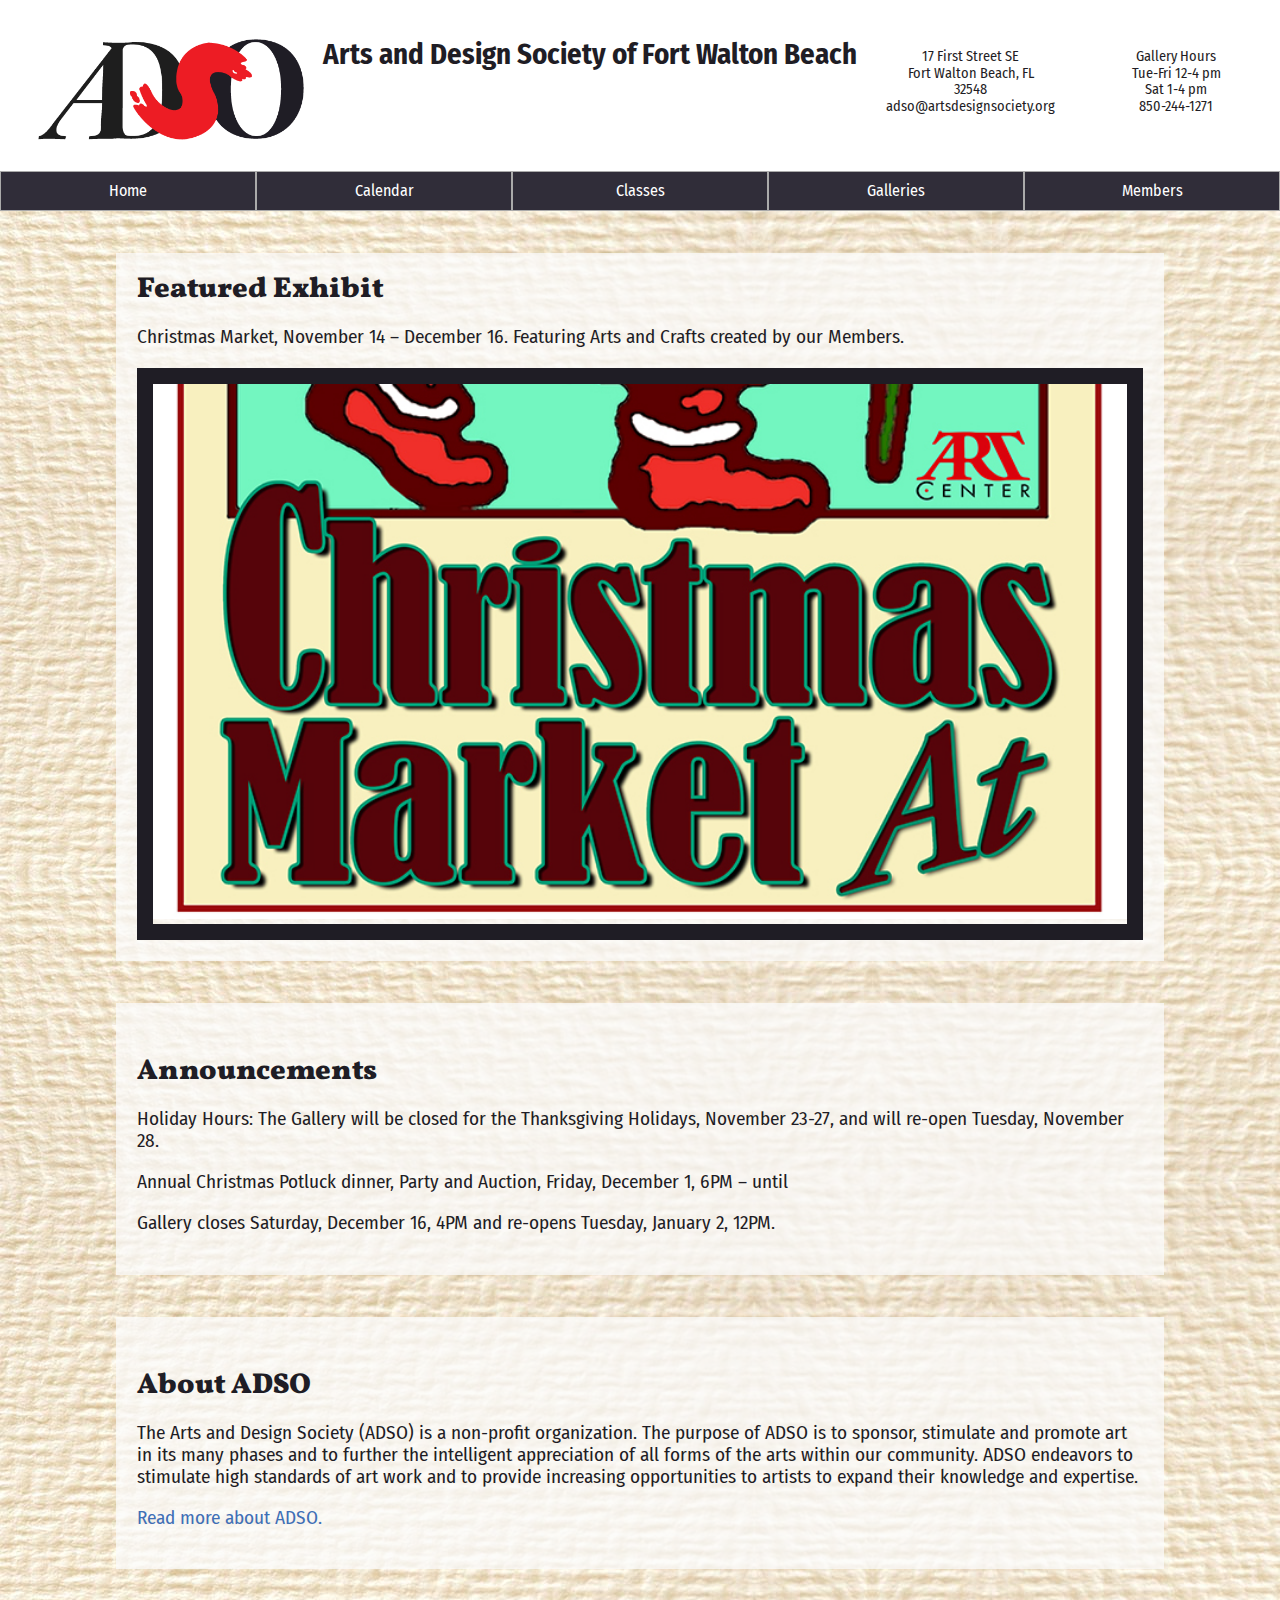
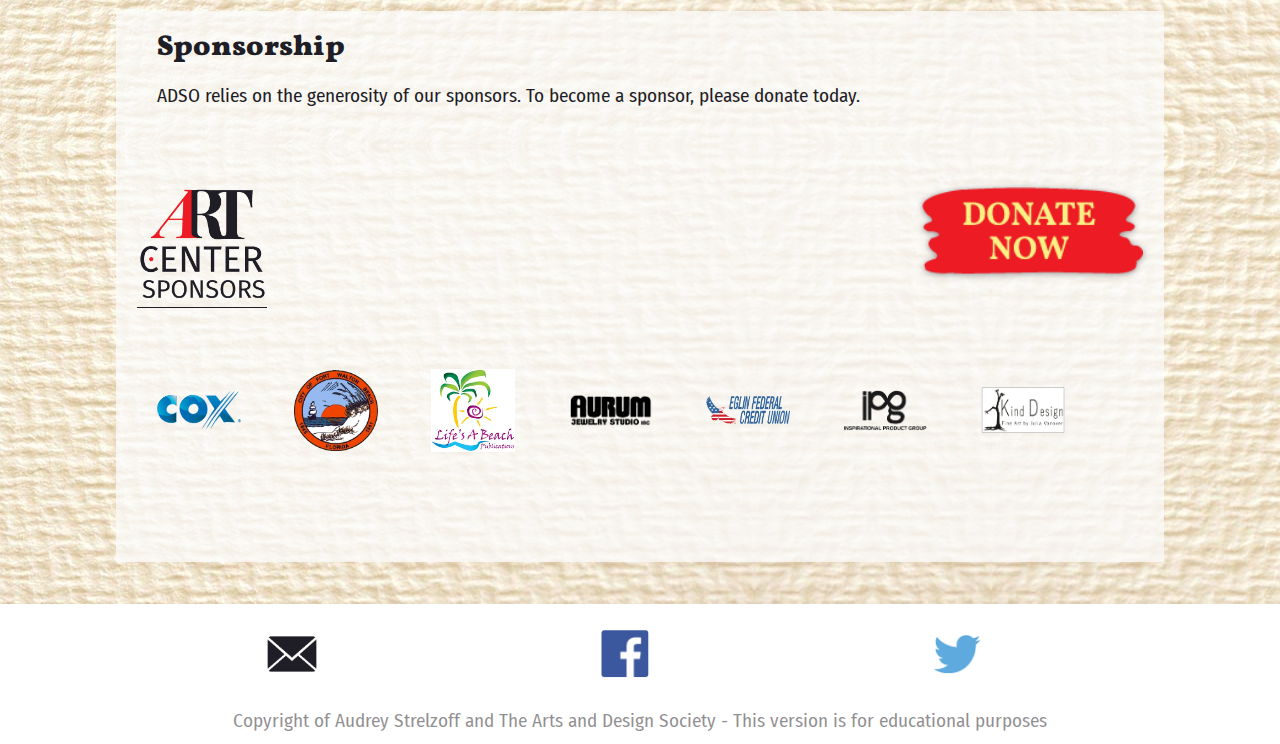
<file: index.html>
<!doctype html>
<html lang="en">
<head>
    <meta charset="utf-8">
    <meta name="viewport" content="width=device-width, initial-scale=1">
    <title>ADSO | Home</title>
    <meta name="description" content="This is a redesign for the Arts and Design Society of Fort Walton Beach and is strictly for educational purposes.">

    <link rel="stylesheet" href="css/vendor/normalize.min.css">
    <!-- Pull in google fonts -->
    <link href="https://fonts.googleapis.com/css?family=Vollkorn" rel="stylesheet">
    <link href="https://fonts.googleapis.com/css?family=Fira+Sans+Condensed" rel="stylesheet">
    <!-- Responsive nav plug-in css -->
    <link rel="stylesheet" href="css/responsive-menu.css">

    <link rel="stylesheet" href="css/main.css">
</head>
<body class="paper1 gift">
    <div class="container">
        <header>
            <a href="index.html"><img src="img/adso_logo_red.png" title="ADSO logo" alt="ADSO logo" width="490" id="logo"></a>

            <h1>Arts and Design Society of Fort Walton Beach</h1>

            <div class="address-block">
                <ul>
                    <li>17 First Street SE</li>
                    <li>Fort Walton Beach, FL</li>
                    <li>32548</li>
                    <li>adso@artsdesignsociety.org</li>
                </ul>
                <ul>
                    <li>Gallery Hours</li>
                    <li>Tue-Fri 12-4 pm</li>
                    <li>Sat 1-4 pm</li>
                    <li>850-244-1271</li>
                </ul>
            </div>

            <nav id="menu-container">
                <h2 class="hidden">Navigation menu</h2>
                <ul class="menu">
                    <li><a href="index.html">Home</a></li>
                    <li><a href="calendar.html">Calendar</a></li>
                    <li><a href="classes.html">Classes</a></li>
                    <li><a href="galleries.html">Galleries</a></li>
                    <li><a href="membership.html">Members</a>
                        <ul>
                            <li><a href="membership.html#levels">Membership levels</a></li>
                            <li><a href="membership.html#sites">Member sites &amp; Galleries</a></li>
                            <li><a href="membership.html#call">Call to artists</a></li>
                        </ul>
                    </li>
                </ul>
                <a href="#" class="trigger">Menu</a>
            </nav>
        </header>

        <main>
            <section>
                <h2 class="hidden">Featured Exhibit Area</h2>
                <div class="featuretext">
                    <h2>Featured Exhibit</h2>
                    <p>Christmas Market, November 14 – December 16. Featuring Arts and Crafts created by our Members.</p>
                </div>
                <figure id="featureimage">
                    <img src="img/Web-Christmas-Market-2017.jpg" title="Christmas Market Poster" alt="Christmas Market Poster" width="820" >
                    <figcaption class="hidden">Join us for the Christmas Market
                    </figcaption>
                </figure>
            </section>

            <section>
                <h2>Announcements</h2>
                <p>Holiday Hours: The Gallery will be closed for the Thanksgiving Holidays, November 23-27, and will re-open Tuesday, November 28.</p>
                <p>Annual Christmas Potluck dinner, Party and Auction, Friday, December 1, 6PM – until</p>
                <p>Gallery closes Saturday, December 16, 4PM and re-opens Tuesday, January 2, 12PM.</p>
            </section>

            <section>
                <h2>About ADSO</h2>
                <p>The Arts and Design Society (ADSO) is a non-profit organization. The purpose of ADSO is to sponsor, stimulate and promote art in its many phases and to further the intelligent appreciation of all forms of the arts within our community. ADSO endeavors to stimulate high standards of art work and to provide increasing opportunities to artists to expand their knowledge and expertise.</p>
                <p><span id="about">Read more about ADSO.</span></p>

                <div id="showabout">
                    <img src="img/x.png" alt="Close About details" title="Close About details" width="10" id="closeabout">
                    <h3>About Arts and Design Society</h3>

                    <p>The first meeting of artists in 1956 was in a private home with 17 in attendance. Today, ADSO has over 200 members. It occupies the Old City Hall Complex of the City of Fort Walton Beach. There you will find a gallery, and two studio areas and the Lolly Carley Art Library. This library is one of the most extensive libraries of art book in the area. These book are available tor use to ADSO members.</p>

                    <p>The mission of the Arts and Design Society of Fort Walton Beach, Inc., is to facilitate fine art exhibitions, conduct art classes to enhance the appreciation of the visual arts, and to further educate fledgling and established artists. Toward this goal, the Arts and Design Society (ADSO) was organized in Fort Walton Beach in July 1956 and was incorporated in 1962 as a non-profit organization.</p>

                    <h4>Exhibitions</h4>
                    <p>ADSO sponsors, organizes, and manages three major exhibitions during the year:</p>
                    <ul>
                        <li>The Beaux Arts Exhibition is open to all artists and is displayed in the atrium of the Meridian at Westwood.</li>
                        <li>The Photography and Digital Arts Exhibition in ADSO’s Art Center gallery.</li>
                        <li>The Northwest Florida Fair Fine Arts Exhibition and Student Exhibition have been held in conjunction with and sponsored in part by the Northwest Florida Fair.</li>
                    </ul>

                    <h4>Board of Directors:</h4>
                    <ul>
                        <li>President – Wally Ratcliffe</li>
                        <li>Vice President – Michael Fagan</li>
                        <li>Treasurer – Hanna Joensuu</li>
                        <li>Recording Sec – Helen Harris</li>
                        <li>Corresp. Sec – Jane Helms</li>
                        <li>Parliamentarian – Michael Radford</li>
                    </ul>
                </div>
            </section>

            <section id="jsmagic">
                <h2 class="hidden">List of sponsors</h2>
                <section class="featuretext">
                    <h2>Sponsorship</h2>
                    <p>ADSO relies on the generosity of our sponsors. To become a sponsor, please donate today.</p>
                </section>

                <figure id="donatefigure">
                    <a href="https://www.paypal.com" target="_blank"><img class="topimg drop-shadow" id="donate" src="img/button_red.png" alt="Donate Button" width="183"></a>

                    <figcaption class="hidden">DONATE NOW
                        <!-- <span id="one-2">THANK YOU</span> -->
                    </figcaption>
                </figure>

                <div id="sponsorlogoheader">
                    <img src="img/logo2.png" title="Art Center logo" alt="Art Center logo" width="455" >
                </div>

                <section id="sponsorlist">
                    <h3 class="hidden">ADSO's Sponsors</h3>

                    <img src="img/logo-cox.png" id="temp" title="Cox Communications logo" alt="Cox Communications logo" width="1280" >
                    <img src="img/logo-cityfwb.png" title="City of Fort Walton Beach logo" alt="City of Fort Walton Beach logo" width="263" >
                    <img src="img/logo-lifesabeach.jpg" title="Life's A Beach logo" alt="Life's A Beach logo" width="320" >
                    <img src="img/logo-aurum.png" title="AURUM Jewelry logo" alt="AURUM Jewelry logo" width="357" >
                    <img src="img/logo-eglin.png" title="Elgin Federal Credit Union logo" alt="Elgin Federal Credit Union logo" width="603" >
                    <img src="img/logo-ipg.png" title="Inspirational Product Group logo" alt="Inspirational Product Group logo" width="685" >
                    <img src="img/logo-kinddesign.jpg" title="Kind Design logo" alt="Kind Design logo" width="1588" >
                </section>
            </section>
        </main>

        <footer>
            <ul>
                <li><a href="img/newsletter/ADSO_October_2017.pdf" target="_blank"><img src="img/envelope.png" title="Read the newsletter" alt="Read the newsletter" width="553" ></a></li>
                <li><a href="https://www.facebook.com/groups/136906389677001/about/" target="_blank"><img src="img/4_facebook_link.png" title="ADSO on Facebook" alt="ADSO on Facebook" width="51" ></a></li>
                <li><a href="https://twitter.com/ADSO_FWB" target="_blank"><img src="img/8_twitter_link.png" title="ADSO on Twitter" alt="ADSO on Twitter" width="51" ></a></li>
            </ul>
            <p>Copyright of Audrey Strelzoff and The Arts and Design Society - This version is for educational purposes</p>
        </footer>
    </div>

    <!-- Add jquery library -->
    <script src="js/jquery-3.2.1.min.js"></script>

    <!-- Responsive nav plug-in -->
    <script src="js/responsive-menu.js"></script>

    <!-- Link to main javascript file -->
    <script src="js/main.js"></script>
</body>
</html>
</file>
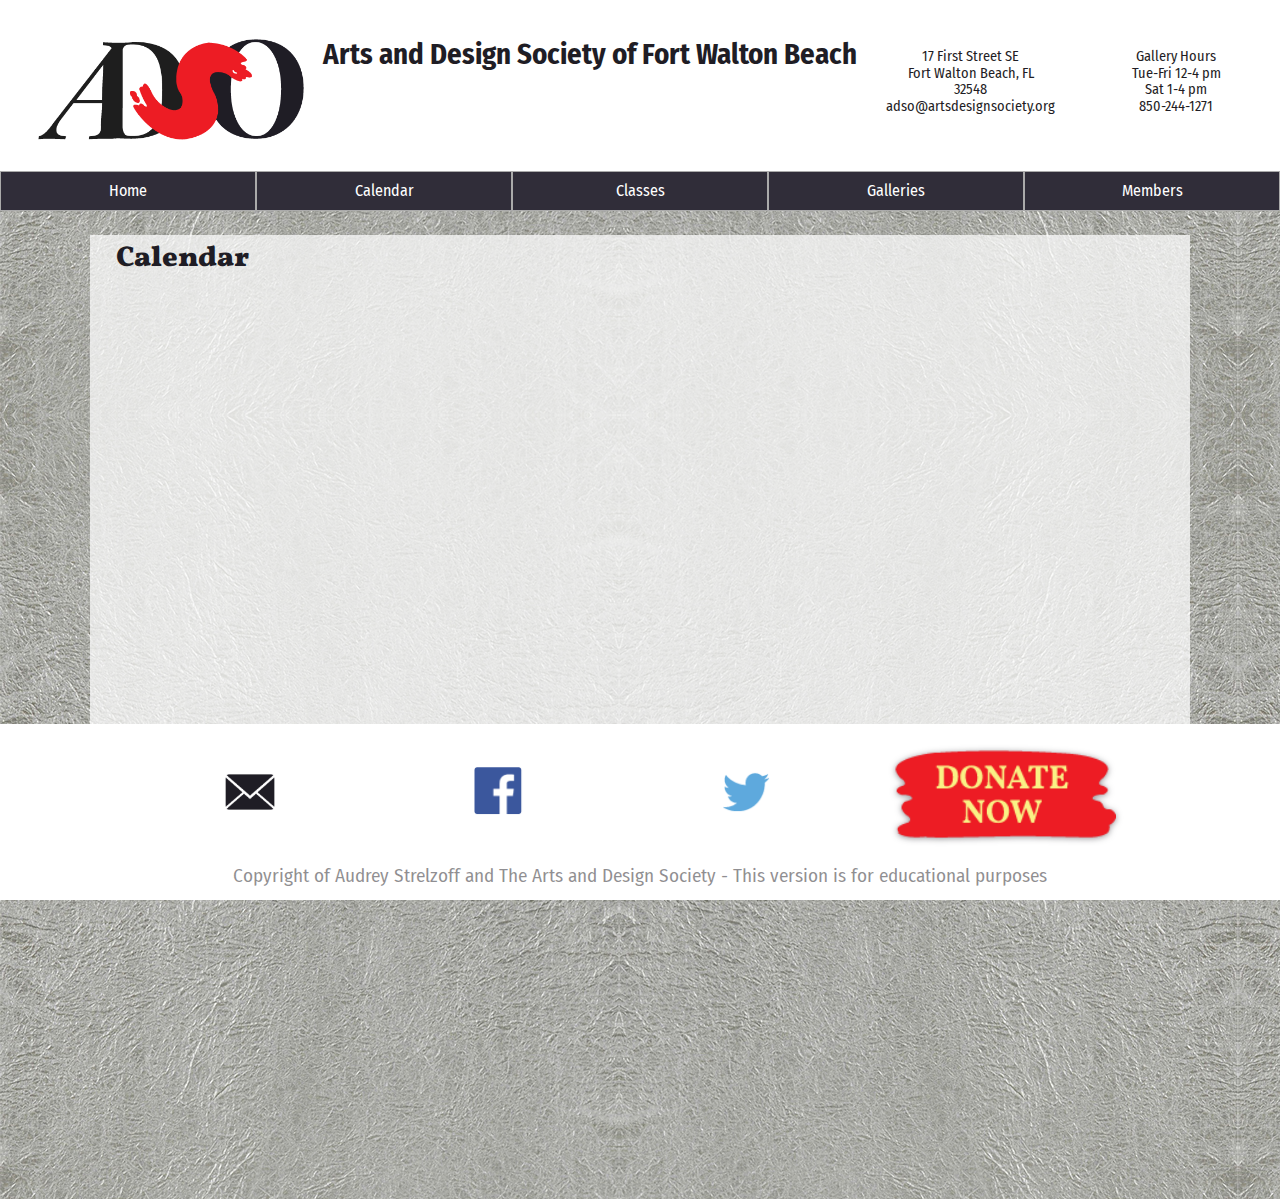
<file: calendar.html>
<!doctype html>
<html lang="en">
<head>
    <meta charset="utf-8">
    <meta name="viewport" content="width=device-width, initial-scale=1">
    <title>Calendar | ADSO</title>
    <meta name="description" content="This is a redesign for the Arts and Design Society of Fort Walton Beach and is strictly for educational purposes.">

    <link rel="stylesheet" href="css/vendor/normalize.min.css">
    <!-- Pull in google fonts -->
    <link href="https://fonts.googleapis.com/css?family=Vollkorn" rel="stylesheet">
    <link href="https://fonts.googleapis.com/css?family=Fira+Sans+Condensed" rel="stylesheet">
    <!-- Responsive nav plug-in css -->
    <link rel="stylesheet" href="css/responsive-menu.css">

    <link rel="stylesheet" href="css/main.css">
</head>
<body class="silver1">
    <div class="container">
        <header>
            <a href="index.html"><img src="img/adso_logo_red.png" title="ADSO logo" alt="ADSO logo" width="490" id="logo"></a>

            <h1>Arts and Design Society of Fort Walton Beach</h1>

            <div class="address-block">
                <ul>
                    <li>17 First Street SE</li>
                    <li>Fort Walton Beach, FL</li>
                    <li>32548</li>
                    <li>adso@artsdesignsociety.org</li>
                </ul>
                <ul>
                    <li>Gallery Hours</li>
                    <li>Tue-Fri 12-4 pm</li>
                    <li>Sat 1-4 pm</li>
                    <li>850-244-1271</li>
                </ul>
            </div>

            <nav id="menu-container">
                <h2 class="hidden">Navigation menu</h2>
                <ul class="menu">
                    <li><a href="#">Home</a></li>
                    <li><a href="calendar.html">Calendar</a></li>
                    <li><a href="classes.html">Classes</a></li>
                    <li><a href="galleries.html">Galleries</a></li>
                    <li><a href="membership.html">Members</a>
                        <ul>
                            <li><a href="membership.html#levels">Membership levels</a></li>
                            <li><a href="membership.html#sites">Member sites &amp; Galleries</a></li>
                            <li><a href="membership.html#call">Call to artists</a></li>
                        </ul>
                    </li>
                </ul>
                <a href="#" class="trigger">Menu</a>
            </nav>
        </header>

        <main>
            <h2>Calendar</h2>

            <div class="googleCalendar">
                <!-- Cusomize google calendar for art center and insert -->
                <iframe id="agendaview" src="https://calendar.google.com/calendar/embed?showTitle=0&amp;showTabs=0&amp;mode=AGENDA&amp;height=1000&amp;wkst=1&amp;bgcolor=%23ffffff&amp;src=artcenter17%40gmail.com&amp;color=%2323164E&amp;ctz=America%2FNew_York" style="border-width:0" width="800" height="1000"></iframe>

                <iframe id="fullview" src="https://calendar.google.com/calendar/embed?showTitle=0&amp;height=600&amp;wkst=1&amp;bgcolor=%23FFFFFF&amp;src=artcenter17%40gmail.com&amp;color=%2323164E&amp;ctz=America%2FNew_York" style="border-width:0" width="800" height="600"></iframe>
            </div>
        </main>

        <footer>
            <ul>
                <li><a href="img/newsletter/ADSO_October_2017.pdf" target="_blank"><img src="img/envelope.png" title="Read the newsletter" alt="Read the newsletter" width="553" ></a></li>
                <li><a href="https://www.facebook.com/groups/136906389677001/about/" target="_blank"><img src="img/4_facebook_link.png" title="ADSO on Facebook" alt="ADSO on Facebook" width="51" ></a></li>
                <li><a href="https://twitter.com/ADSO_FWB" target="_blank"><img src="img/8_twitter_link.png" title="ADSO on Twitter" alt="ADSO on Twitter" width="51" ></a></li>
                <li><a href="https://www.paypal.com" target="_blank"><img class="topimg drop-shadow" id="donate" src="img/button_red.png" alt="Donate Button" width="183"></a></li>
            </ul>

            <p>Copyright of Audrey Strelzoff and The Arts and Design Society - This version is for educational purposes</p>
        </footer>
    </div>

    <!-- Add jquery library -->
    <script src="js/jquery-3.2.1.min.js"></script>

    <!-- Responsive nav plug-in -->
    <script src="js/responsive-menu.js"></script>

    <!-- Link to main javascript file -->
    <script src="js/main.js"></script>
</body>
</html>
</file>
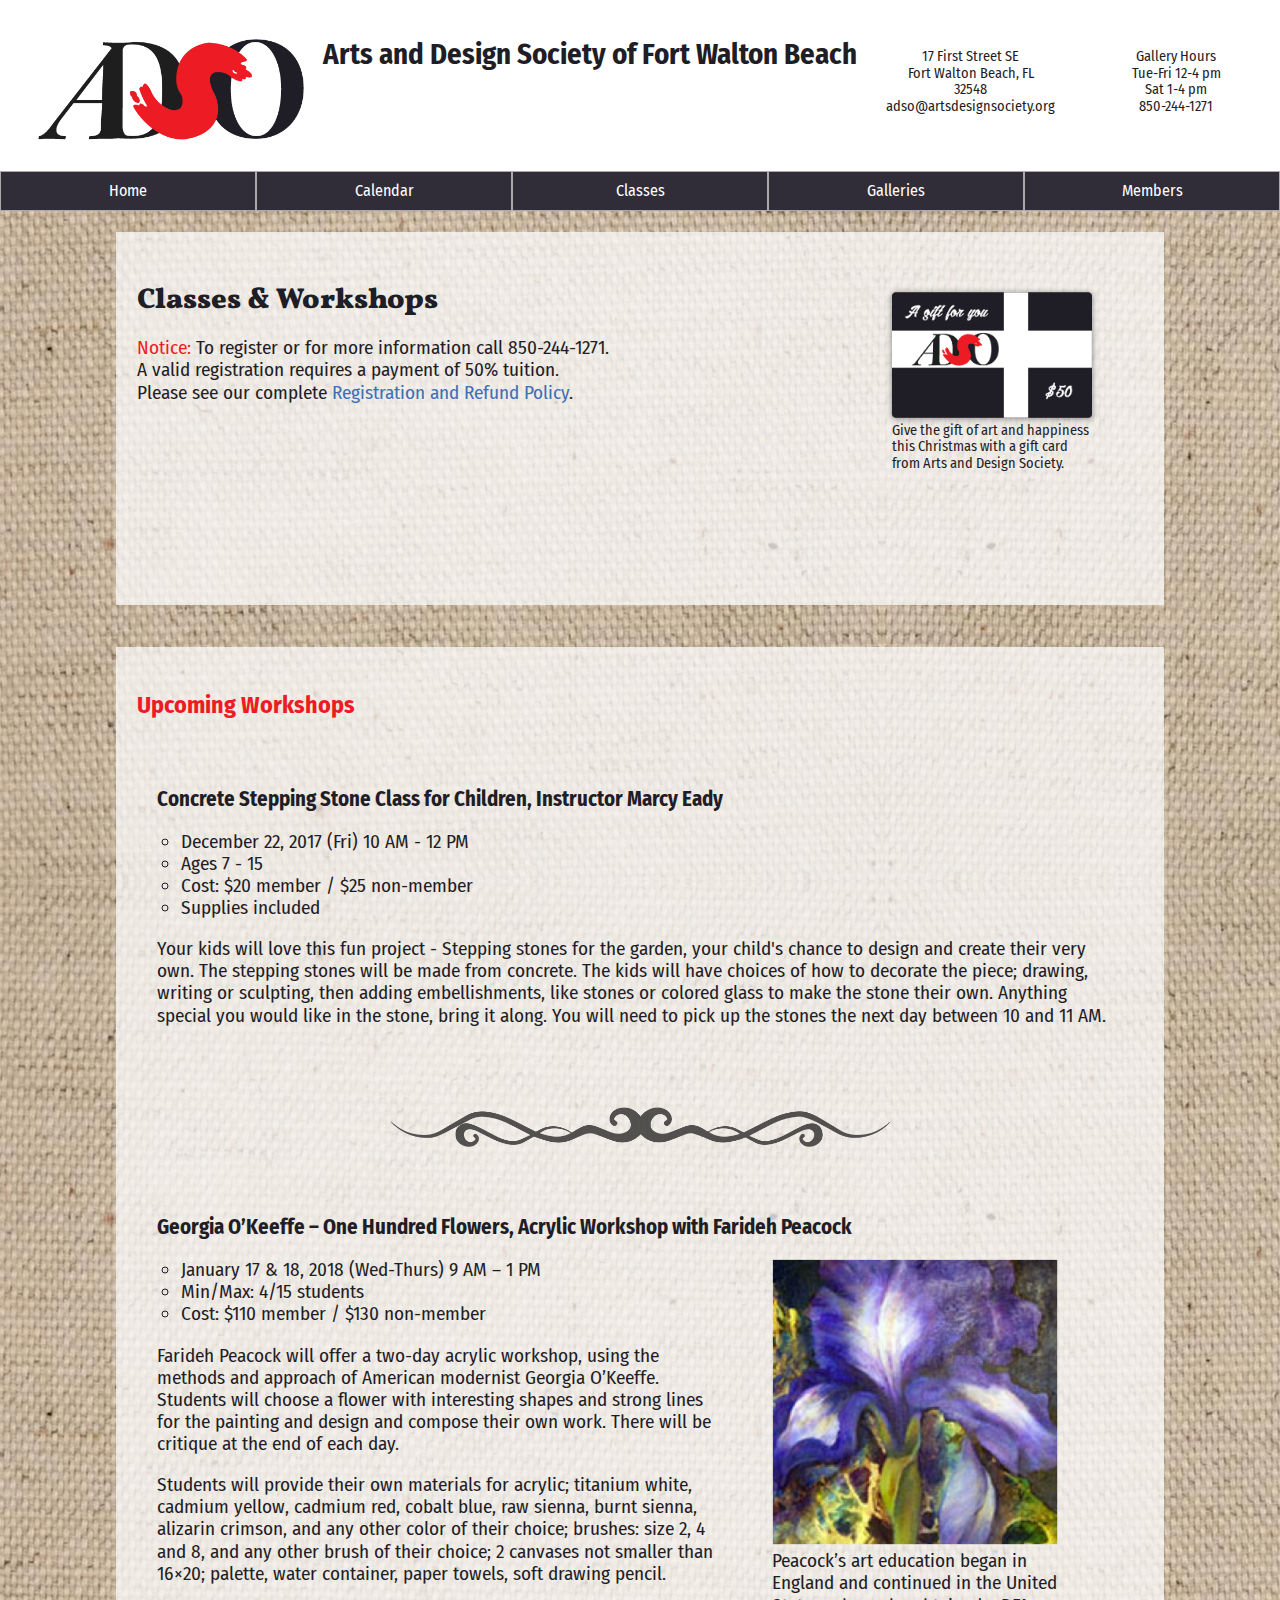
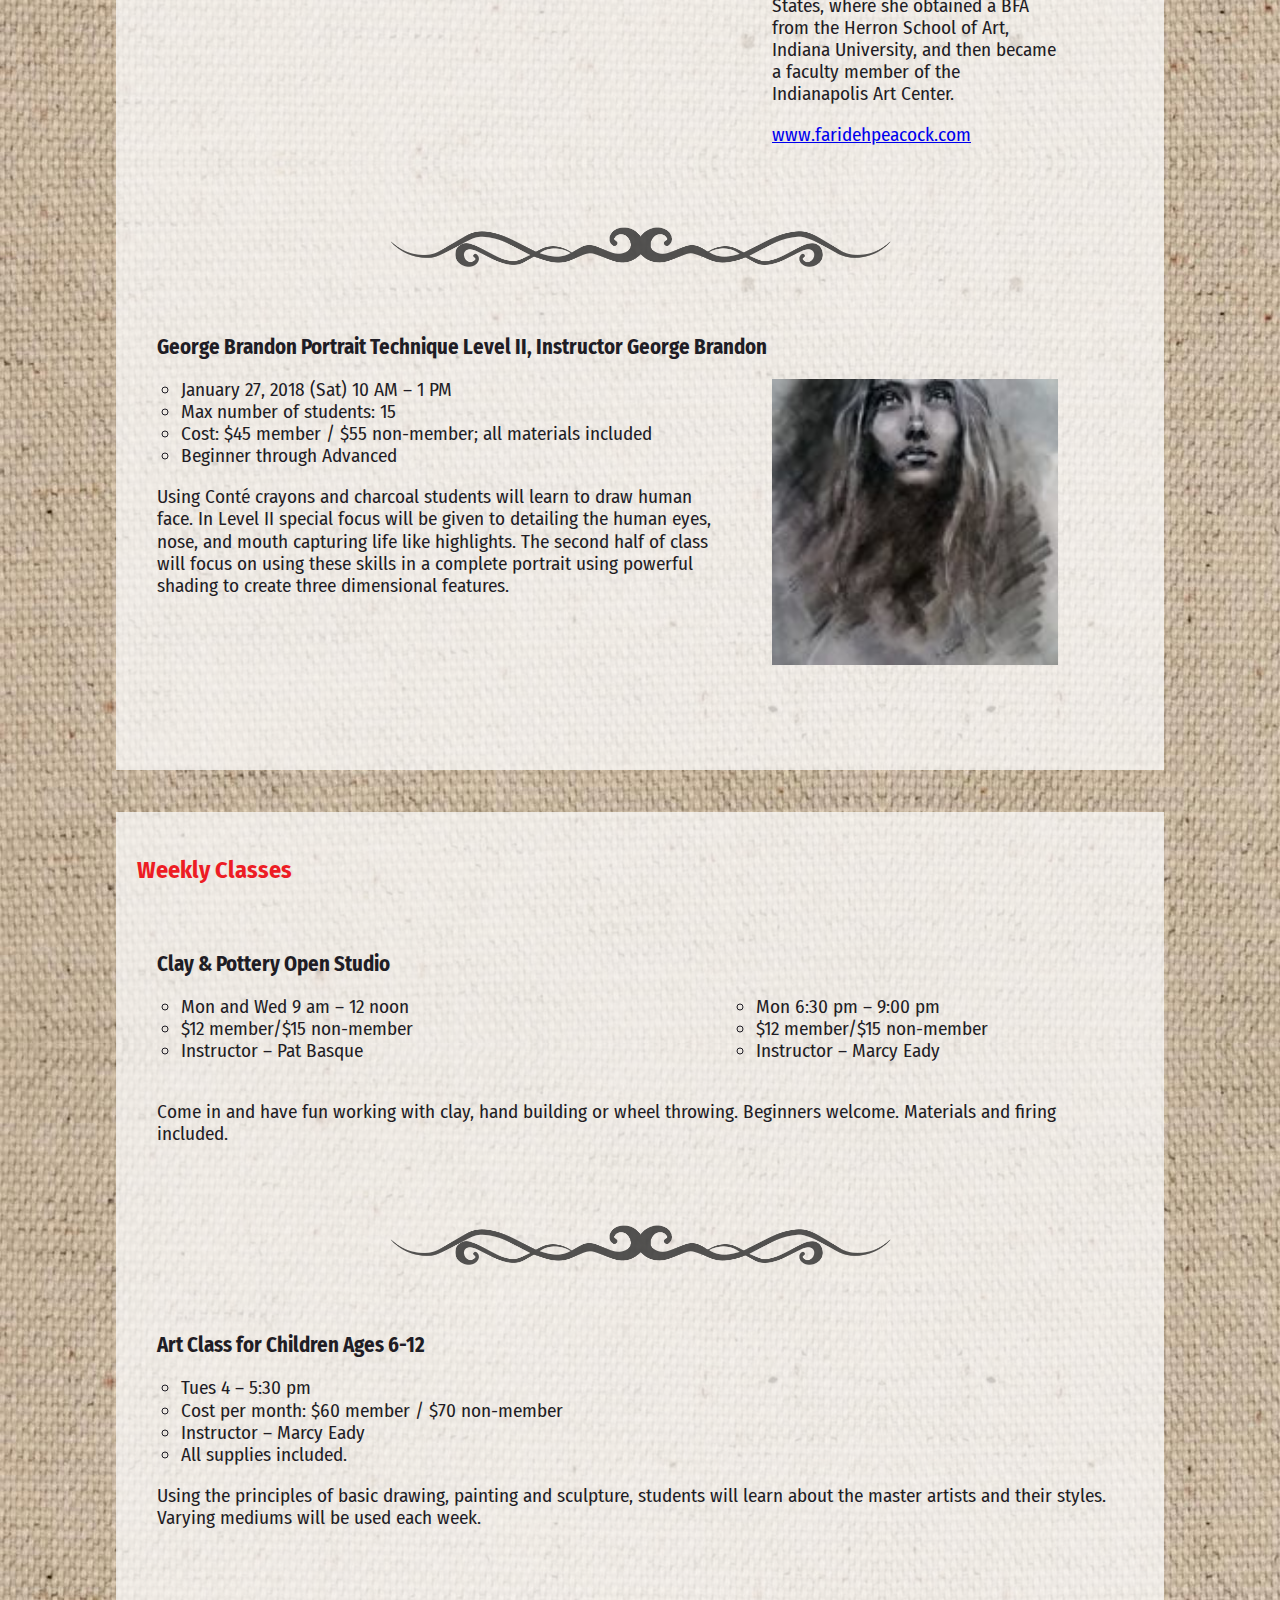
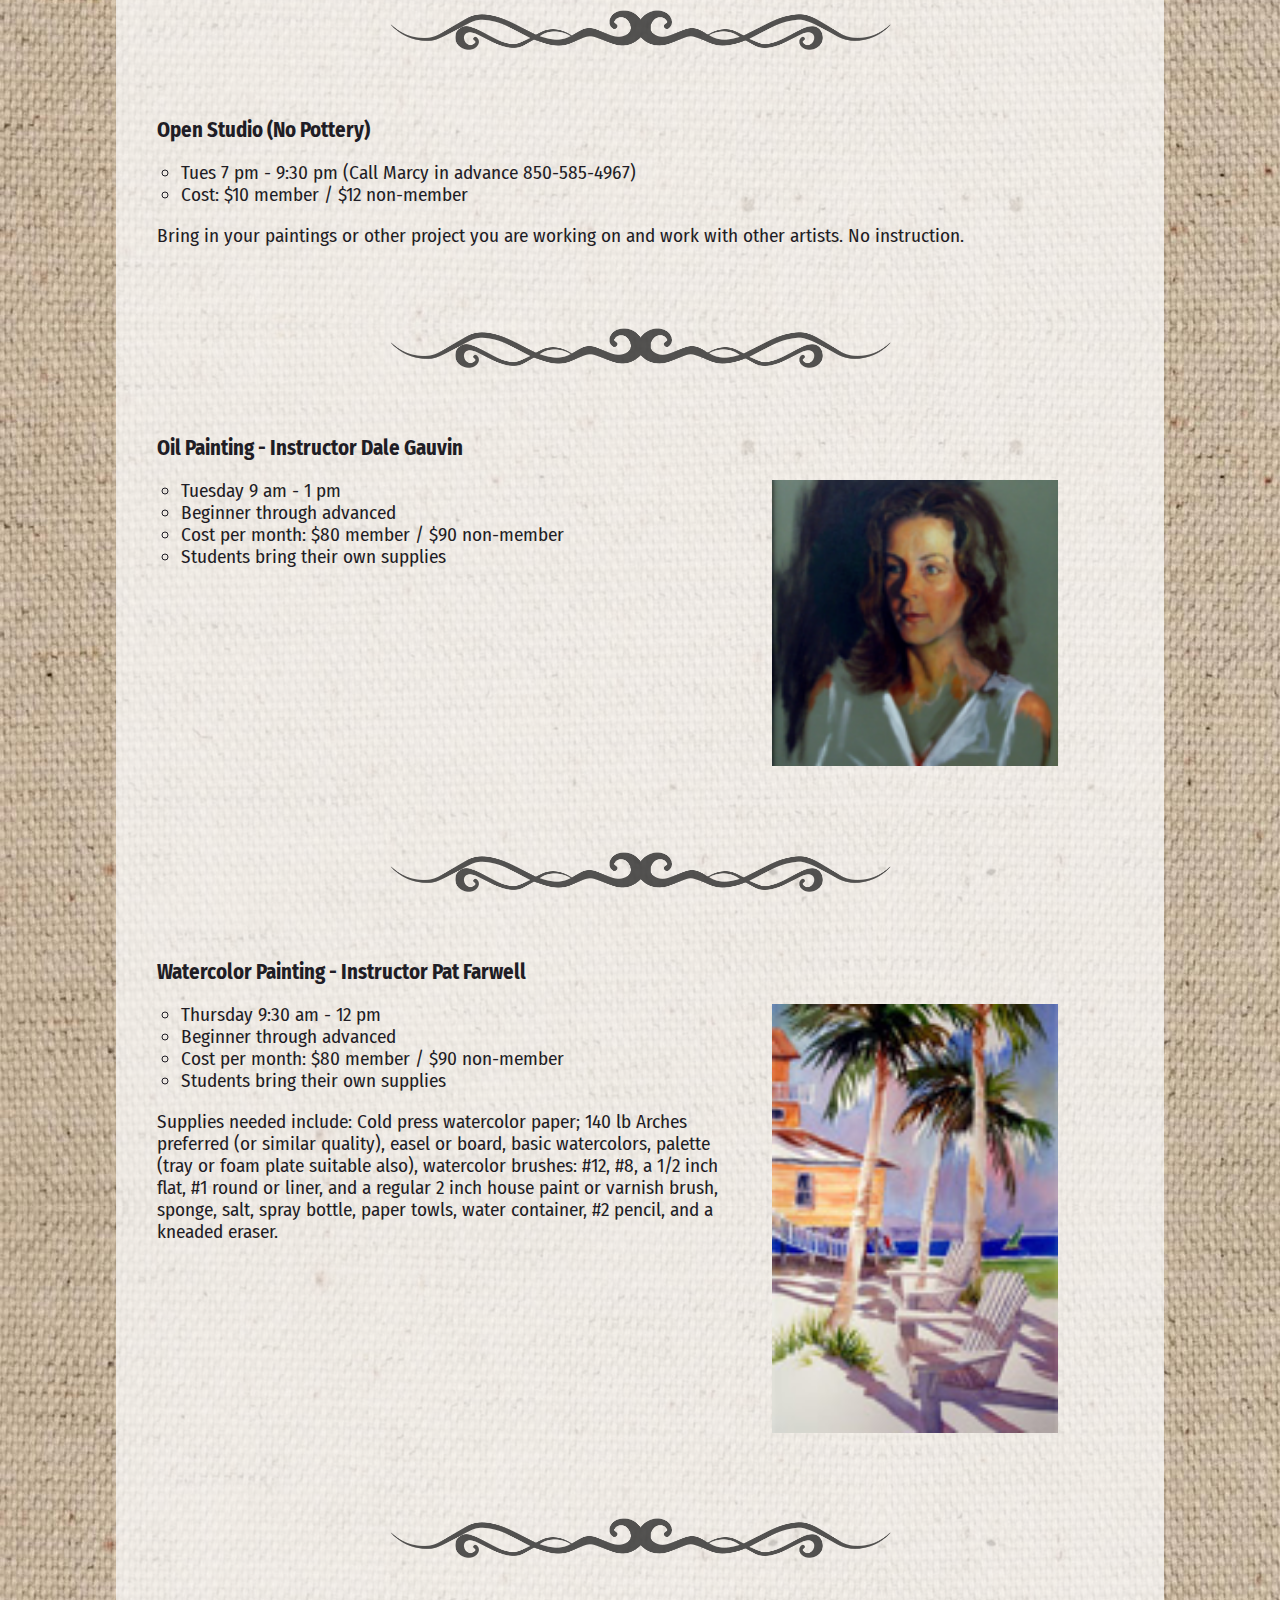
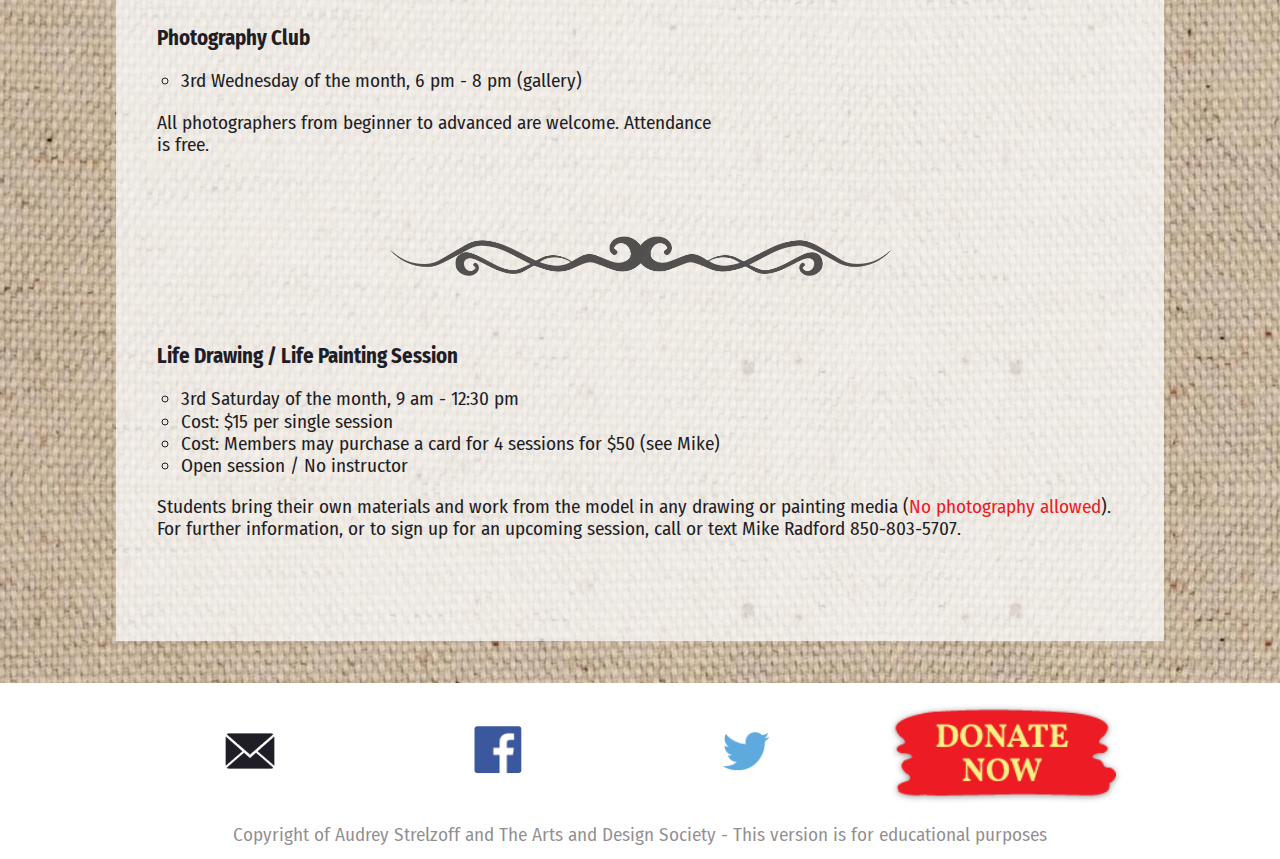
<file: classes.html>
<!doctype html>
<html lang="en">
<head>
    <meta charset="utf-8">
    <meta name="viewport" content="width=device-width, initial-scale=1">
    <title>Classes | ADSO</title>
    <meta name="description" content="This is a redesign for the Arts and Design Society of Fort Walton Beach and is strictly for educational purposes.">

    <link rel="stylesheet" href="css/vendor/normalize.min.css">
    <!-- Pull in google fonts -->
    <link href="https://fonts.googleapis.com/css?family=Vollkorn" rel="stylesheet">
    <link href="https://fonts.googleapis.com/css?family=Fira+Sans+Condensed" rel="stylesheet">
    <!-- Responsive nav plug-in css -->
    <link rel="stylesheet" href="css/responsive-menu.css">

    <link rel="stylesheet" href="css/main.css">
</head>
<body class="canvas1">
    <div class="container">
        <header>
            <a href="index.html"><img src="img/adso_logo_red.png" title="ADSO logo" alt="ADSO logo" width="490" id="logo"></a>

            <h1>Arts and Design Society of Fort Walton Beach</h1>

            <div class="address-block">
                <ul>
                    <li>17 First Street SE</li>
                    <li>Fort Walton Beach, FL</li>
                    <li>32548</li>
                    <li>adso@artsdesignsociety.org</li>
                </ul>
                <ul>
                    <li>Gallery Hours</li>
                    <li>Tue-Fri 12-4 pm</li>
                    <li>Sat 1-4 pm</li>
                    <li>850-244-1271</li>
                </ul>
            </div>

            <nav id="menu-container">
                <h2 class="hidden">Navigation menu</h2>
                <ul class="menu">
                    <li><a href="index.html">Home</a></li>
                    <li><a href="calendar.html">Calendar</a></li>
                    <li><a href="classes.html">Classes</a></li>
                    <li><a href="galleries.html">Galleries</a></li>
                    <li><a href="membership.html">Members</a>
                        <ul>
                            <li><a href="membership.html#levels">Membership levels</a></li>
                            <li><a href="membership.html#sites">Member sites &amp; Galleries</a></li>
                            <li><a href="membership.html#call">Call to artists</a></li>
                        </ul>
                    </li>
                </ul>
                <a href="#" class="trigger">Menu</a>
            </nav>
        </header>

        <main>
            <section id="appendAfter">
                <h2>Classes &amp; Workshops</h2>
                <p><span class="red">Notice:</span> To register or for more information call 850-244-1271.<br>A valid registration requires a payment of 50% tuition.<br>Please see our complete <span id="policy">Registration and Refund Policy</span>.</p>

                <div id="showpolicy">
                    <img src="img/x.png" alt="Close policy details" title="Close policy details" width="10" id="closepolicy">
                    <h3 class="red">Registration &amp; Refund Policy for All Workshops &amp; Classes</h3>

                    <p>You are not registered until ADSO receives payment of 50% tuition. We cannot hold your place in a class without a deposit.</p>
                    <p>100% deposit will be returned if cancellation is more than 1 month prior to the class. 50% deposit will be returned if cancellation is 1 month to 2 weeks prior to the start of the class. No refund will be gived if cancellation is less than 2 weeks prior to the class. When a registration date is given, full payment must be received by the deadline date. There will be no refunds after the registration deadline has passed.</p>
                    <p>This policy is necessary due to ADSO's contractual commitment to the instructor.</p>
                </div>
            </section>

            <section id="featuredworkshops" class="classes">
                <h3>Upcoming Workshops</h3>

                <section>
                    <h4>Concrete Stepping Stone Class for Children, Instructor Marcy Eady</h4>
                    <div>
                        <ul>
                            <li class="dates">December 22, 2017 (Fri) 10 AM - 12 PM</li>
                            <li>Ages 7 - 15</li>
                            <li>Cost: $20 member / $25 non-member</li>
                            <li>Supplies included</li>
                        </ul>
                        <p>Your kids will love this fun project - Stepping stones for the garden, your child's chance to design and create their very own. The stepping stones will be made from concrete. The kids will have choices of how to decorate the piece; drawing, writing or sculpting, then adding embellishments, like stones or colored glass to make the stone their own. Anything special you would like in the stone, bring it along. You will need to pick up the stones the next day between 10 and 11 AM.</p>
                    </div>
                </section>

                <img class="divider" src="img/flourish.png" alt="border" title="border" width="1937">

                <section>
                    <h4>Georgia O’Keeffe – One Hundred Flowers, Acrylic Workshop with Farideh Peacock</h4>
                    <div class="leftcolumn">
                        <ul>
                            <li class="dates">January 17 &amp; 18, 2018 (Wed-Thurs) 9 AM – 1 PM</li>
                            <li>Min/Max: 4/15 students</li>
                            <li>Cost: $110 member / $130 non-member</li>
                        </ul>
                        <p>Farideh Peacock will offer a two-day acrylic workshop, using the methods and approach of American modernist Georgia O’Keeffe. Students will choose a flower with interesting shapes and strong lines for the painting and design and compose their own work. There will be critique at the end of each day.</p>
                        <p>Students will provide their own materials for acrylic; titanium white, cadmium yellow, cadmium red, cobalt blue, raw sienna, burnt sienna, alizarin crimson, and any other color of their choice; brushes: size 2, 4 and 8, and any other brush of their choice; 2 canvases not smaller than 16×20; palette, water container, paper towels, soft drawing pencil.</p>
                    </div>
                    <div class="rightcolumn">
                        <figure>
                            <img src="img/classes/acrylicworkshop.png" title="Iris in acrylic" alt="Iris in acrylic" width="377">
                            <figcaption>Peacock’s art education began in England and continued in the United States, where she obtained a BFA from the Herron School of Art, Indiana University, and then became a faculty member of the Indianapolis Art Center.
                            </figcaption>
                        </figure>
                        <p><a href="www.faridehpeacock.com">www.faridehpeacock.com</a></p>
                    </div>
                </section>

                <img class="divider" src="img/flourish.png" alt="border" title="border" width="1937">

                <section>
                    <h4>George Brandon Portrait Technique Level II, Instructor George Brandon</h4>
                    <div class="leftcolumn">
                        <ul>
                            <li class="dates">January 27, 2018 (Sat) 10 AM – 1 PM</li>
                            <li>Max number of students: 15</li>
                            <li>Cost: $45 member / $55 non-member; all materials included</li>
                            <li>Beginner through Advanced</li>
                        </ul>
                        <p>Using Conté crayons and charcoal students will learn to draw human face. In Level II special focus will be given to detailing the human eyes, nose, and mouth capturing life like highlights. The second half of class will focus on using these skills in a complete portrait using powerful shading to create three dimensional features.</p>
                    </div>
                    <div class="rightcolumn">
                        <figure>
                            <img src="img/classes/George-Brandon-Charcoal2-150x150.jpg" title="Portrait of a woman" alt="Portrait of a woman" width="150">
                            <figcaption class="hidden">Portrait of a woman
                            </figcaption>
                        </figure>
                    </div>
                </section>
            </section>


            <section id="weeklyclasses" class="classes">
                <h3>Weekly Classes</h3>

                <section>
                    <h4>Clay &amp; Pottery Open Studio</h4>
                    <div>
                        <ul class="leftcolumn">
                            <li class="dates">Mon and Wed 9 am – 12 noon</li>
                            <li>$12 member/$15 non-member</li>
                            <li>Instructor – Pat Basque</li>
                        </ul>
                        <ul class="rightcolumn">
                            <li class="dates">Mon 6:30 pm – 9:00 pm</li>
                            <li>$12 member/$15 non-member</li>
                            <li>Instructor – Marcy Eady</li>
                        </ul>
                        <p>Come in and have fun working with clay, hand building or wheel throwing. Beginners welcome. Materials and firing included.</p>
                    </div>
                </section>

                <img class="divider" src="img/flourish.png" alt="border" title="border" width="1937">

                <section>
                    <h4>Art Class for Children Ages 6-12</h4>
                    <div>
                        <ul>
                            <li class="dates">Tues 4 – 5:30 pm</li>
                            <li>Cost per month: $60 member / $70 non-member</li>
                            <li>Instructor – Marcy Eady</li>
                            <li>All supplies included.</li>
                        </ul>
                        <p>Using the principles of basic drawing, painting and sculpture, students will learn about the master artists and their styles. Varying mediums will be used each week.</p>
                    </div>
                </section>

                <img class="divider" src="img/flourish.png" alt="border" title="border" width="1937">

                <section>
                    <h4>Open Studio (No Pottery)</h4>
                    <div>
                        <ul>
                            <li class="dates">Tues 7 pm - 9:30 pm (Call Marcy in advance 850-585-4967)</li>
                            <li>Cost: $10 member / $12 non-member</li>
                        </ul>
                        <p>Bring in your paintings or other project you are working on and work with other artists. No instruction.</p>
                    </div>
                </section>

                <img class="divider" src="img/flourish.png" alt="border" title="border" width="1937">

                <section>
                    <h4>Oil Painting - Instructor Dale Gauvin</h4>
                    <div class="leftcolumn">
                        <ul>
                            <li class="dates">Tuesday 9 am - 1 pm</li>
                            <li>Beginner through advanced</li>
                            <li>Cost per month: $80 member / $90 non-member</li>
                            <li>Students bring their own supplies</li>
                        </ul>
                        <p></p>
                    </div>
                    <div class="rightcolumn">
                        <figure>
                            <img src="img/classes/oil_painting-150x150.png" title="Oil painting of a woman" alt="Oil painting of a woman" width="150">
                            <figcaption class="hidden">Oil painting of a woman
                            </figcaption>
                        </figure>
                    </div>
                </section>

                <img class="divider" src="img/flourish.png" alt="border" title="border" width="1937">

                <section>
                    <h4>Watercolor Painting - Instructor Pat Farwell</h4>
                    <div class="leftcolumn">
                        <ul>
                            <li class="dates">Thursday 9:30 am - 12 pm</li>
                            <li>Beginner through advanced</li>
                            <li>Cost per month: $80 member / $90 non-member</li>
                            <li>Students bring their own supplies</li>
                        </ul>
                        <p>Supplies needed include: Cold press watercolor paper; 140 lb Arches preferred (or similar quality), easel or board, basic watercolors, palette (tray or foam plate suitable also), watercolor brushes: #12, #8, a 1/2 inch flat, #1 round or liner, and a regular 2 inch house paint or varnish brush, sponge, salt, spray bottle, paper towls, water container, #2 pencil, and a kneaded eraser.</p>
                    </div>
                    <div class="rightcolumn">
                        <figure>
                            <img src="img/classes/watercolor.jpg" title="Seaside in watercolor" alt="Seaside in watercolor" width="100">
                            <figcaption class="hidden">Watercolor seaside painting
                            </figcaption>
                        </figure>
                    </div>
                </section>

                <img class="divider" src="img/flourish.png" alt="border" title="border" width="1937">

                <section>
                    <h4>Photography Club</h4>
                    <div class="leftcolumn">
                        <ul>
                            <li class="dates">3rd Wednesday of the month, 6 pm - 8 pm (gallery)</li>
                        </ul>
                        <p>All photographers from beginner to advanced are welcome. Attendance is free.</p>
                    </div>
                </section>

                <img class="divider" src="img/flourish.png" alt="border" title="border" width="1937">

                <section>
                    <h4>Life Drawing / Life Painting Session</h4>
                    <div>
                        <ul>
                            <li class="dates">3rd Saturday of the month, 9 am - 12:30 pm</li>
                            <li>Cost: $15 per single session</li>
                            <li>Cost: Members may purchase a card for 4 sessions for $50 (see Mike)</li>
                            <li>Open session / No instructor</li>
                        </ul>
                        <p>Students bring their own materials and work from the model in any drawing or painting media (<span class="red">No photography allowed</span>). For further information, or to sign up for an upcoming session, call or text Mike Radford 850-803-5707.</p>
                    </div>

                </section>
            </section>

        </main>

        <footer>
            <ul>
                <li><a href="img/newsletter/ADSO_October_2017.pdf" target="_blank"><img src="img/envelope.png" title="Read the newsletter" alt="Read the newsletter" width="553" ></a></li>
                <li><a href="https://www.facebook.com/groups/136906389677001/about/" target="_blank"><img src="img/4_facebook_link.png" title="ADSO on Facebook" alt="ADSO on Facebook" width="51" ></a></li>
                <li><a href="https://twitter.com/ADSO_FWB" target="_blank"><img src="img/8_twitter_link.png" title="ADSO on Twitter" alt="ADSO on Twitter" width="51" ></a></li>
                <li><a href="https://www.paypal.com" target="_blank"><img class="topimg drop-shadow" id="donate" src="img/button_red.png" alt="Donate Button" width="183"></a></li>
            </ul>

            <p>Copyright of Audrey Strelzoff and The Arts and Design Society - This version is for educational purposes</p>
        </footer>
    </div>

    <!-- Add jquery library -->
    <script src="js/jquery-3.2.1.min.js"></script>

    <!-- Responsive nav plug-in -->
    <script src="js/responsive-menu.js"></script>

    <!-- Link to main javascript file -->
    <script src="js/main.js"></script>
</body>
</html>
</file>
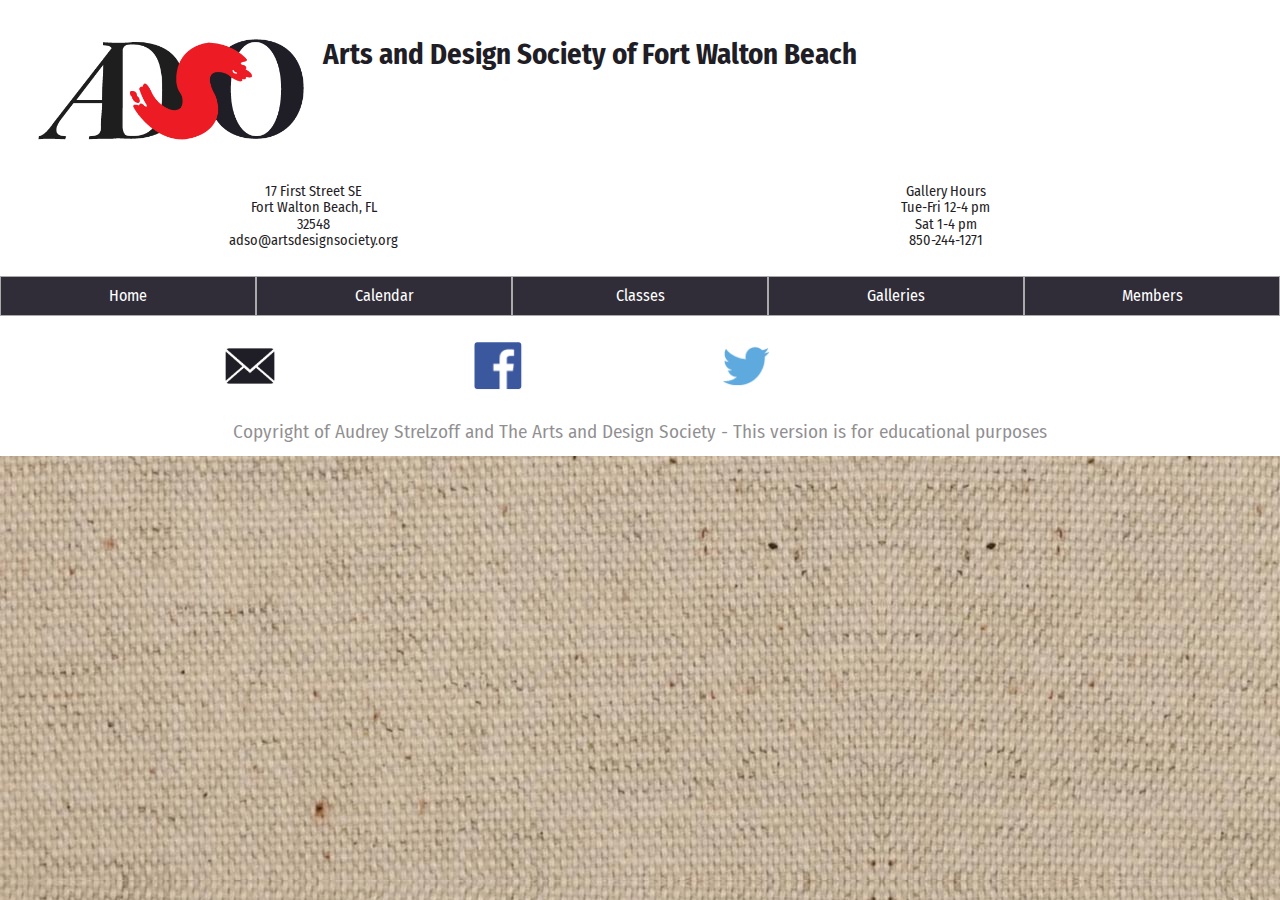
<file: gallery.html>
<!doctype html>
<html lang="en">
<head>
    <meta charset="utf-8">
    <meta name="viewport" content="width=device-width, initial-scale=1">
    <title>Advanced Web 2 | Final - Part 3</title>
    <meta name="description" content="This is a redesign for the Arts and Design Society of Fort Walton Beach and is strictly for educational purposes.">

    <link rel="stylesheet" href="css/vendor/normalize.min.css">
    <link href="https://fonts.googleapis.com/css?family=Vollkorn" rel="stylesheet">
    <link href="https://fonts.googleapis.com/css?family=Fira+Sans+Condensed" rel="stylesheet">

    <link rel="stylesheet" href="css/responsive-menu.css">

    <link rel="stylesheet" href="css/main.css">
</head>
<body class="canvas1">
    <div class="container">
        <header>
            <img src="img/adso_logo_red.png" title="ADSO logo" alt="ADSO logo" width="490" id="logo">

            <h1>Arts and Design Society of Fort Walton Beach</h1>

            <ul>
                <li>17 First Street SE</li>
                <li>Fort Walton Beach, FL</li>
                <li>32548</li>
                <li>adso@artsdesignsociety.org</li>
            </ul>
            <ul>
                <li>Gallery Hours</li>
                <li>Tue-Fri 12-4 pm</li>
                <li>Sat 1-4 pm</li>
                <li>850-244-1271</li>
            </ul>

            <nav id="menu-container">

                <ul class="menu">
                    <li><a href="#">Home</a>
                        <ul>
                            <li><a href="#">About</a></li>
                        </ul>
                    </li>
                    <li><a href="#">Calendar</a></li>
                    <li><a href="#">Classes</a></li>
                    <li><a href="#">Galleries</a></li>
                    <li><a href="#">Members</a>
                        <ul>
                            <li><a href="#">Membership levels</a></li>
                            <li><a href="#">Member sites &amp; Galleries</a></li>
                            <li><a href="#">Call to artists</a></li>
                        </ul>
                    </li>
                </ul>
                <a href="#" class="trigger">Menu</a>
            </nav>
        </header>

        <main>

        </main>

        <footer>
            <ul>
                <li><a href=""><img src="img/envelope.png" title="Read the newsletter" alt="Read the newsletter" width="553" ></a></li>
                <li><a href=""><img src="img/4_facebook_link.png" title="ADSO on Facebook" alt="ADSO on Facebook" width="51" ></a></li>
                <li><a href=""><img src="img/8_twitter_link.png" title="ADSO on Twitter" alt="ADSO on Twitter" width="51" ></a></li>
            </ul>
            <p>Copyright of Audrey Strelzoff and The Arts and Design Society - This version is for educational purposes</p>
        </footer>
    </div>

    <!-- Add jquery library -->
    <script src="js/jquery-3.2.1.min.js"></script>

    <script type="text/javascript" src="js/responsive-menu.js"></script>

    <!-- Link to main javascript file -->
    <script src="js/main.js"></script>
</body>
</html>
</file>
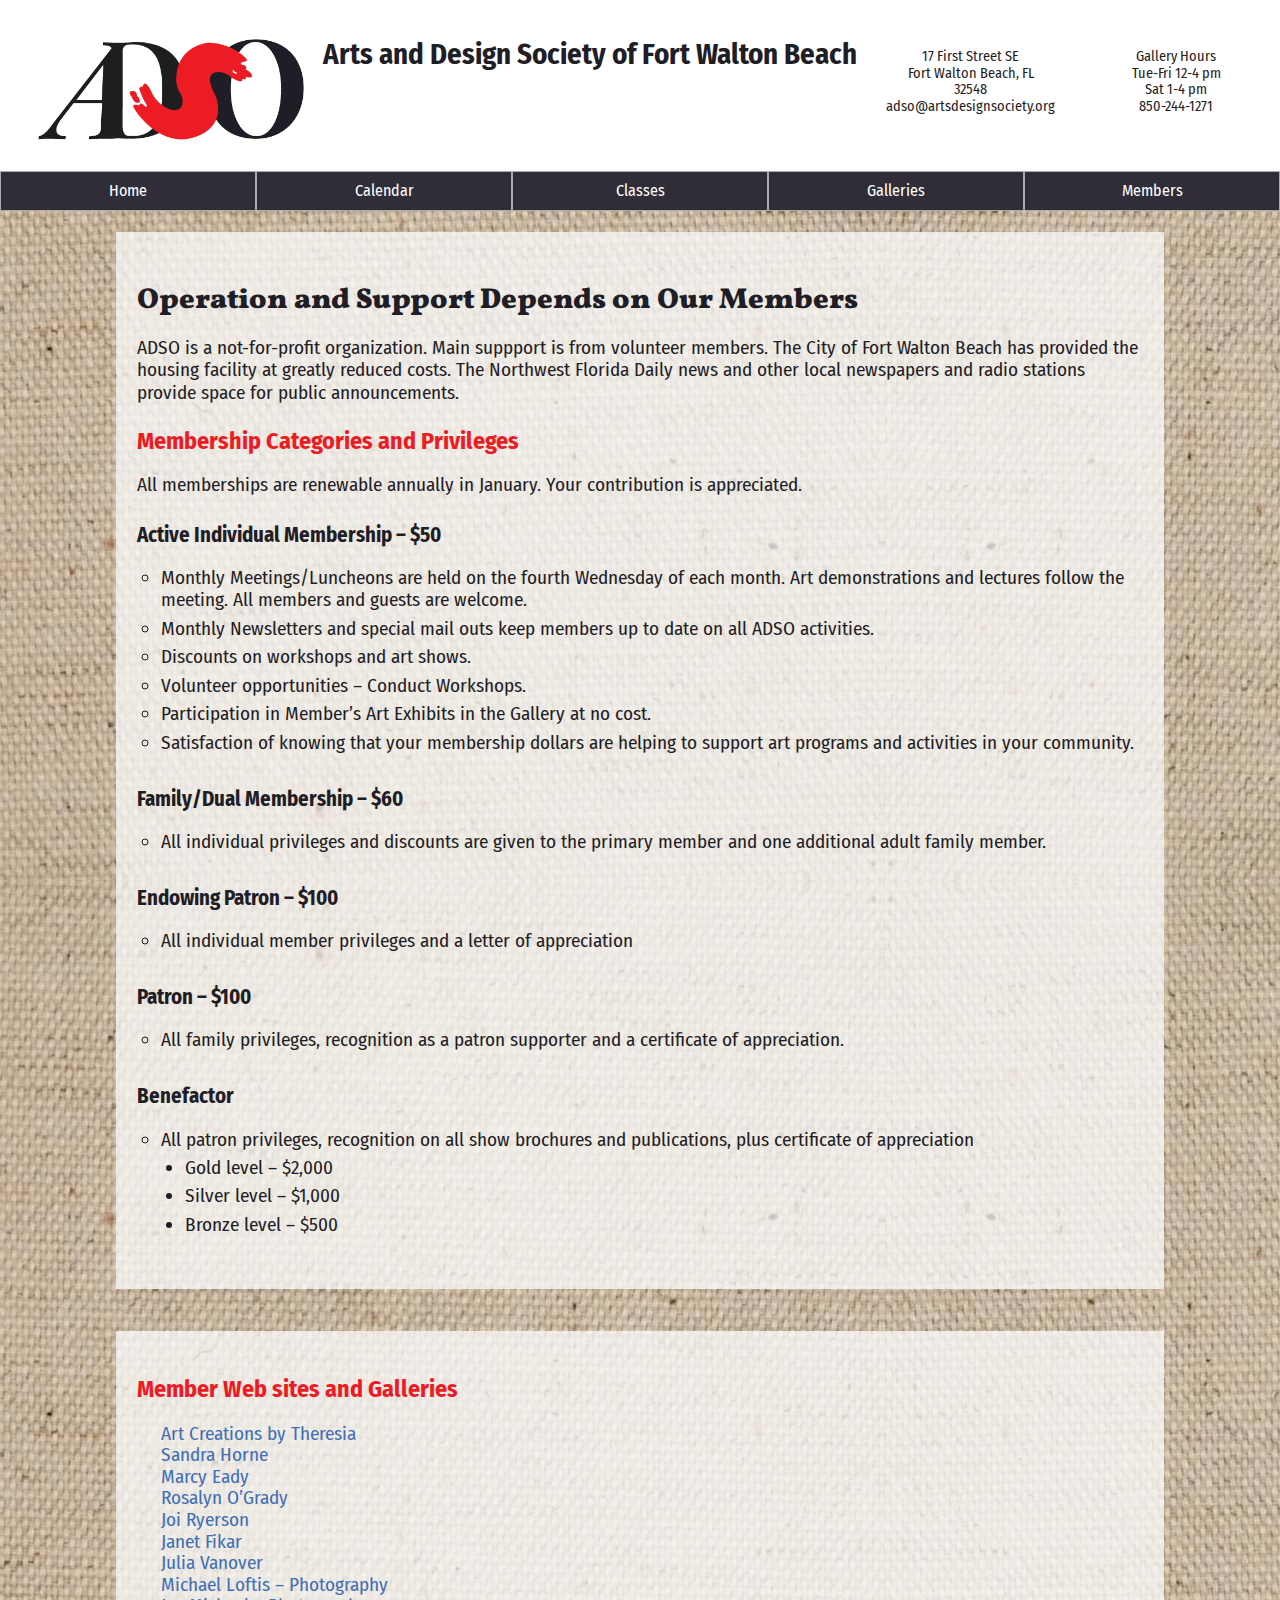
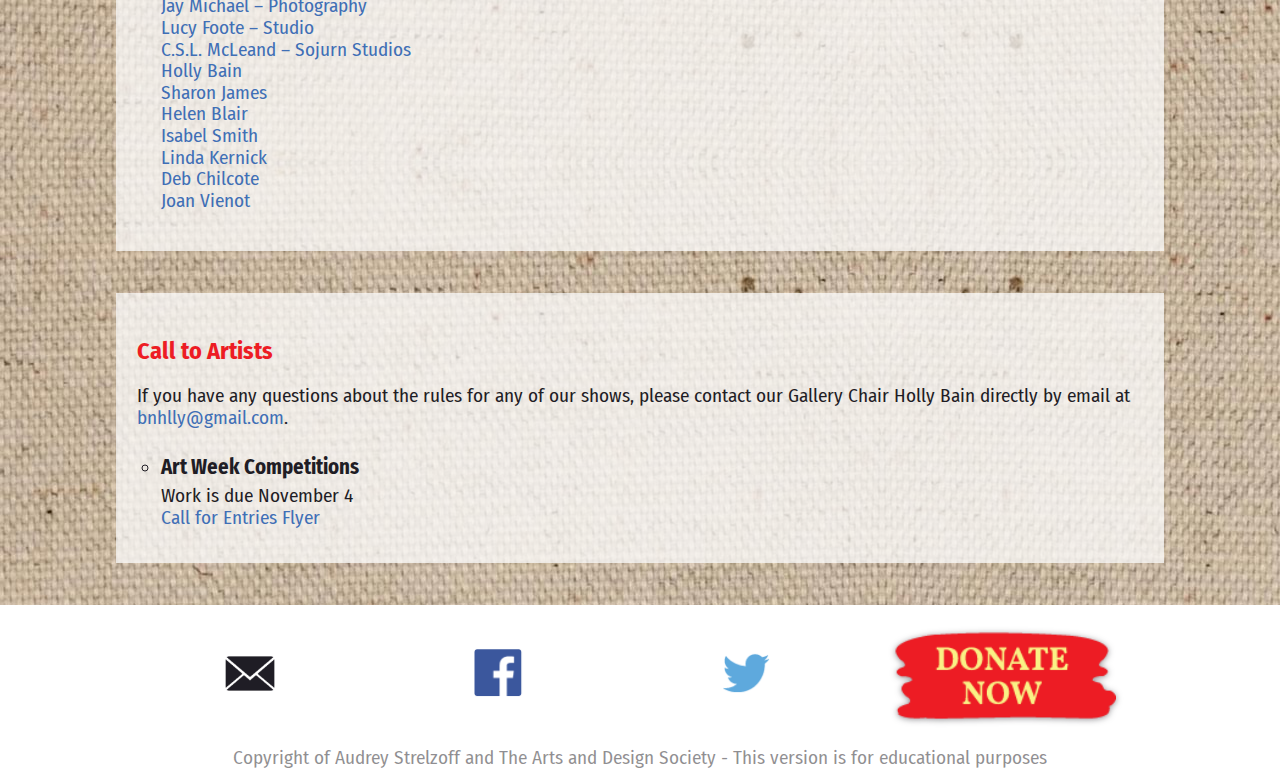
<file: membership.html>
<!doctype html>
<html lang="en">
<head>
    <meta charset="utf-8">
    <meta name="viewport" content="width=device-width, initial-scale=1">
    <title>Membership | ADSO</title>
    <meta name="description" content="This is a redesign for the Arts and Design Society of Fort Walton Beach and is strictly for educational purposes.">

    <link rel="stylesheet" href="css/vendor/normalize.min.css">
    <!-- Pull in google fonts -->
    <link href="https://fonts.googleapis.com/css?family=Vollkorn" rel="stylesheet">
    <link href="https://fonts.googleapis.com/css?family=Fira+Sans+Condensed" rel="stylesheet">
    <!-- Responsive nav plug-in css -->
    <link rel="stylesheet" href="css/responsive-menu.css">

    <link rel="stylesheet" href="css/main.css">
</head>
<body class="canvas1">
    <div class="container">
        <header>
            <a href="index.html"><img src="img/adso_logo_red.png" title="ADSO logo" alt="ADSO logo" width="490" id="logo"></a>

            <h1>Arts and Design Society of Fort Walton Beach</h1>

            <div class="address-block">
                <ul>
                    <li>17 First Street SE</li>
                    <li>Fort Walton Beach, FL</li>
                    <li>32548</li>
                    <li>adso@artsdesignsociety.org</li>
                </ul>
                <ul>
                    <li>Gallery Hours</li>
                    <li>Tue-Fri 12-4 pm</li>
                    <li>Sat 1-4 pm</li>
                    <li>850-244-1271</li>
                </ul>
            </div>

            <nav id="menu-container">
                <h2 class="hidden">Navigation menu</h2>
                <ul class="menu">
                    <li><a href="index.html">Home</a></li>
                    <li><a href="calendar.html">Calendar</a></li>
                    <li><a href="classes.html">Classes</a></li>
                    <li><a href="galleries.html">Galleries</a></li>
                    <li><a href="membership.html">Members</a>
                        <ul>
                            <li><a href="membership.html#levels">Membership levels</a></li>
                            <li><a href="membership.html#sites">Member sites &amp; Galleries</a></li>
                            <li><a href="membership.html#call">Call to artists</a></li>
                        </ul>
                    </li>
                </ul>
                <a href="#" class="trigger">Menu</a>
            </nav>
        </header>

        <main>
            <section id="levels">
                <h2>Operation and Support Depends on Our Members</h2>
                <p>ADSO is a not-for-profit organization. Main suppport is from volunteer members. The City of Fort Walton Beach has provided the housing facility at greatly reduced costs. The Northwest Florida Daily news and other local newspapers and radio stations provide space for public announcements.</p>

                <h3>Membership Categories and Privileges</h3>
                <p>All memberships are renewable annually in January. Your contribution is appreciated.</p>

                <h4>Active Individual Membership – $50</h4>
                <ul>
                    <li>Monthly Meetings/Luncheons are held on the fourth Wednesday of each month. Art demonstrations and lectures follow the meeting. All members and guests are welcome.</li>
                    <li>Monthly Newsletters and special mail outs keep members up to date on all ADSO activities.</li>
                    <li>Discounts on workshops and art shows.</li>
                    <li>Volunteer opportunities – Conduct Workshops.</li>
                    <li>Participation in Member’s Art Exhibits in the Gallery at no cost.</li>
                    <li>Satisfaction of knowing that your membership dollars are helping to support art programs and activities in your community.</li>
                </ul>

                <h4>Family/Dual Membership – $60</h4>
                <ul>
                    <li>All individual privileges and discounts are given to the primary member and one additional adult family member.</li>
                </ul>

                <h4>Endowing Patron – $100</h4>
                <ul>
                    <li>All individual member privileges and a letter of appreciation</li>
                </ul>

                <h4>Patron – $100</h4>
                <ul>
                    <li>All family privileges, recognition as a patron supporter and a certificate of appreciation.</li>
                </ul>

                <h4>Benefactor</h4>
                <ul>
                    <li>All patron privileges, recognition on all show brochures and publications, plus certificate of appreciation
                        <ul>
                            <li>Gold level – $2,000</li>
                            <li>Silver level – $1,000</li>
                            <li>Bronze level – $500</li>
                        </ul>
                    </li>
                </ul>
            </section>

            <section id="sites">
                <h3>Member Web sites and Galleries</h3>
                <ul>
                    <li><a href="https://www.theresiamcinnis.com/" target="_blank">Art Creations by Theresia</a></li>
                    <li><a href="http://sandrahornefineart.com/" target="_blank">Sandra Horne</a></li>
                    <li><a href="http://www.marcyeady.com/" target="_blank">Marcy Eady</a></li>
                    <li><a href="http://www.artsdesignsociety.org/vg-ogrady.htm" target="_blank">Rosalyn O’Grady</a></li>
                    <li><a href="http://www.joifulportraits.com/" target="_blank">Joi Ryerson</a></li>
                    <li><a href="http://www.jfikarphotography.com/" target="_blank">Janet Fikar</a></li>
                    <li><a href="https://kinddesignfineart.com/" target="_blank">Julia Vanover</a></li>
                    <li><a href="http://loftisphoto.com/" target="_blank">Michael Loftis – Photography</a></li>
                    <li><a href="http://www.destinimagesource.com/jaymichael_gallery.htm" target="_blank">Jay Michael – Photography</a></li>
                    <li><a href="http://www.lucy-art.com/" target="_blank">Lucy Foote – Studio</a></li>
                    <li><a href="http://www.sojournstudio.com/" target="_blank">C.S.L. McLeand – Sojurn Studios</a></li>
                    <li><a href="http://hollybain.com/" target="_blank">Holly Bain</a></li>
                    <li><a href="http://www.sofas.etsy.com/" target="_blank">Sharon James</a></li>
                    <li><a href="http://www.artteachers.org/artists/blair_helen/blair_helen.htm" target="_blank">Helen Blair</a></li>
                    <li><a href="http://isabelsmith.com/" target="_blank">Isabel Smith</a></li>
                    <li><a href="http://linda-artist.com/" target="_blank">Linda Kernick</a></li>
                    <li><a href="http://debchilcote.com/" target="_blank">Deb Chilcote</a></li>
                    <li><a href="http://joanvienot.com/" target="_blank">Joan Vienot</a></li>
                </ul>
            </section>

            <section id="call">
                <h3>Call to Artists</h3>
                <p>If you have any questions about the rules for any of our shows, please contact our Gallery Chair Holly Bain directly by email at <a href="mailto:bnhlly@gmail.com">bnhlly@gmail.com</a>.</p>

                <ul>
                    <li><h4>Art Week Competitions</h4></li>
                    <li>Work is due November 4</li>
                    <li><a href="img/cta-artweek-competitions-2017.pdf" target="_blank">Call for Entries Flyer</a></li>
                </ul>
            </section>
        </main>

        <footer>
            <ul>
                <li><a href="img/newsletter/ADSO_October_2017.pdf" target="_blank"><img src="img/envelope.png" title="Read the newsletter" alt="Read the newsletter" width="553" ></a></li>
                <li><a href="https://www.facebook.com/groups/136906389677001/about/" target="_blank"><img src="img/4_facebook_link.png" title="ADSO on Facebook" alt="ADSO on Facebook" width="51" ></a></li>
                <li><a href="https://twitter.com/ADSO_FWB" target="_blank"><img src="img/8_twitter_link.png" title="ADSO on Twitter" alt="ADSO on Twitter" width="51" ></a></li>
                <li><a href="https://www.paypal.com" target="_blank"><img class="topimg drop-shadow" id="donate" src="img/button_red.png" alt="Donate Button" width="183"></a></li>
            </ul>

            <p>Copyright of Audrey Strelzoff and The Arts and Design Society - This version is for educational purposes</p>
        </footer>
    </div>

    <!-- Add jquery library -->
    <script src="js/jquery-3.2.1.min.js"></script>

    <!-- Responsive nav plug-in -->
    <script src="js/responsive-menu.js"></script>

    <!-- Link to main javascript file -->
    <script src="js/main.js"></script>
</body>
</html>
</file>
<file: css/responsive-menu.css>
body {

    /* background: #333; */
    color: #ffffff;
}

/* h1 {
  text-align: center;
  font-size: 4em;
  margin: 40px;
} */

#menu-container {
    display: inline-block;
    height: 1%;
    display: block;
    border: 0;
}

#menu-container::after {
    visibility: hidden;
    display: block;
    font-size: 0;
    content: " ";
    clear: both;
    height: 0;
}

#menu-container ul {
    list-style-type: none;
    margin: 0;
    padding: 0;
}

#menu-container ul.menu {
    display: inline-block;
    height: 1%;
    display: block;
}

#menu-container ul.menu::after {
    visibility: hidden;
    display: block;
    font-size: 0;
    content: " ";
    clear: both;
    height: 0;
}

#menu-container ul.menu a {
    color: #ffffff;
    text-decoration: none;
    display: block;
    padding: 10px;
    border: 1px solid #aaaaaa;
}

#menu-container ul.menu > li > a {

    /* background: #111; */

    /* changed background to a lighter blueish black compatible with my design */
    background: #302d39;
}

#menu-container ul.menu > li > a:hover {
    opacity: 0.9;
}

#menu-container ul.menu > li ul li a {

    /* background: #222; */

    /* changed background to a lighter blueish black compatible with my design */
    background: #3c3847;
    padding-left: 40px;
}

#menu-container ul.menu > li ul li a:hover {
    opacity: 0.9;
}

#menu-container .trigger {
    display: block;
    color: #ffffff;
    text-decoration: none;
    text-transform: uppercase;
    padding: 10px 10px 10px 50px;
    font-size: 1.5em;

    /* background: url('../img/trigger.png') left center no-repeat; */

    /* Moved hamburger icon to right */
    background: url('../img/trigger.png') right center no-repeat;
}

#menu-container .trigger:hover {
    cursor: pointer;
}

@media screen and (min-width: 768px) {

    #menu-container {
        border: none;
        margin: 0 auto;
    }

    #menu-container ul {
        list-style-type: none;
        margin: 0;
        padding: 0;
    }

    #menu-container ul.menu a {
        color: #ffffff;
        text-decoration: none;
        display: block;
        padding: 10px;
        border: 1px solid #aaaaaa;
    }

    #menu-container ul.menu > li {
        float: left;

        /* inseted width to uncramp the menu */
        width: 20%;
    }

    #menu-container ul.menu > li:hover ul {
        display: block;
    }

    #menu-container ul.menu > li ul {
        position: absolute;
        display: none;
    }

    #menu-container ul.menu > li ul li a {

        /* padding-left: 25px; */

        /* removed padding and set a width to match parent menu item */
        padding-left: 0;
        width: 20%;
    }

    #menu-container .trigger {
        display: none;
    }
}
</file>
<file: css/main.css>
/* Set all box sizing to border-box */
html {
    box-sizing: border-box;
}

*,
*::before,
*::after {
    box-sizing: inherit;
}

.hidden {
    font-size: 0;
    color: rgba(251, 251, 251, 0);
    line-height: 0;
    margin: 0;
    padding: 0;
}

/* Set container overflow to hidden to get rid of horizontal scroll */
.container {
    overflow: hidden;
}

/* Insert background image  */
body {
    font-family: 'Fira Sans Condensed', sans-serif;
    font-weight: 400;
    color: #1f1d25;
    background-repeat: repeat;
}

body.paper1 {
    background-image: url(../img/background-paper.jpg);
}

body.canvas1 {
    background-image: url(../img/background-canvas.jpg);
}

body.gold1 {
    background-image: url(../img/background-gold.jpg);
}

body.silver1 {
    background-image: url(../img/background-silver.jpg);
}

/*  set initial fonts */
h1 {
    margin-top: 0;
    font-family: 'Fira Sans Condensed', sans-serif;
    font-weight: bold;
}

h2 {
    font-family: 'Vollkorn', serif;
    font-weight: 900;
    font-size: 1.3rem;
    margin-bottom: 0.5rem;
    padding-top: 0.5rem;
}

h3 {
    font-family: 'Fira Sans Condensed', sans-serif;
    font-weight: 700;
    color: #ed1c24;
    font-size: 1.2rem;
    margin-bottom: 0.5rem;
}

/*  style header */
header {
    background-color: #ffffff;
    padding: 3% 0 0 0;
}

header img {
    padding: 0 1% 0 3%;
    width: 33%;
    display: inline-block;
}

header h1 {
    width: 65%;
    display: inline-block;
    vertical-align: top;
    font-size: 0.85rem;
}

header ul {
    margin: 0;
    padding: 1% 2% 2% 2%;
    display: inline-block;
    width: 49%;
    text-align: center;
    font-size: 0.7rem;
}

Ul {
    list-style-type: none;
}

header nav {
    background-color: #1f1d25;
    color: #ffffff;
}

header nav ul {
    padding: 2% 0;
    width: 100%;
}

main {
    max-width: 1100px;
    padding-left: 2%;
    padding-right: 2%;
    margin: 0 2%;
}

.paper1 main section {
    background-color: rgba(251, 251, 251, 0.75);
    padding: 2%;
    margin: 4% 0;
}

/* Remove double translucent background from section section */
.paper1 main section.featuretext,
.paper1 main section#sponsorlist {
    background-color: rgba(251, 251, 251, 0);
}

.paper1 main section.featuretext,
.featuretext h2 {
    margin-top: 0;
    padding-top: 0;
}

.canvas1 main section {
    padding: 2%;
    margin-top: 2%;
    margin-bottom: 4%;
    background-color: rgba(251, 251, 251, 0.75);
}

.canvas1 main section section {
    background-color: rgba(251, 251, 251, 0);
}

.gold1 main {
    background-color: rgba(251, 251, 251, 0.75);
    margin-top: 2%;
    margin-bottom: 4%;
}

.gold1 main h2 {
    padding-top: 2%;
}

.silver1 main {
    background-color: rgba(251, 251, 251, 0.75);
    padding-bottom: 0.5%;
    margin-bottom: 6%;
}

main figure#featureimage {
    margin: 0;
    border: solid 1rem #1f1d25;
}

main figure img {
    width: 100%;
}

#showabout ul {
    list-style-type: circle;
    padding-left: 1.4rem;
}


#donate {
    position: relative;
    width: 50%;
    margin: 0;
    float: right;
    max-width: 223px;
}


/* Drop shadow for irregular shaped png image of buttons */
.drop-shadow {
    filter: drop-shadow(0 1px 3px rgba(31, 29, 37, 0.5));
}

#donate figcaption {
    font-family: 'Vollkorn', serif;
    font-size: 1.3rem;

    position: absolute;
    top: 15%;
    width: 70%;
    text-align: center;
    margin: 0 15%;
}

a#donatelink {
    text-decoration: none;
}

.red {
    color: #ed1c24;
}

#donatefigure {
    float: right;
    width: 40%;
    margin: 0;
}

#donatefigure img {
    width: 100%;
}

/* I gave the sponsor logo a specific width, so that the text below would stay matching this width as the window resizes. */
#sponsorlogoheader {
    width: 130px;

}


#sponsorlogoheader {
    border-bottom: 1px solid #1f1d25;
    margin: 0;
}

#sponsorlist {
    width: 100%;
}

#sponsorlist img {
    width: 100%;
    max-width: 84px;
    display: inline-block;
    margin: 0 5% 3% 0;
    vertical-align: middle;
}

#sponsorlogoheader img {
    width: 100%;
}

footer {
    background: #ffffff;
}

footer ul {
    display: inline-block;
}

footer ul {
    width: 80%;
    margin: 0 10%;
    padding: 5% 0;
}

footer #donate {
    width: 100%;
}

footer ul li {
    width: calc(96% / 3);
    display: inline-block;
    vertical-align: middle;
    text-align: center;
}

/* Change to 4 list items with donate button in footer */
.canvas1 footer ul li,
.gold1 footer ul li,
.silver1 footer ul li {
    width: calc(95% / 4);
}

footer ul li:hover {
    filter: drop-shadow(0 1px 3px rgba(31, 29, 37, 0.5));
}

footer ul li a img {
    width: 80%;
    margin: 0 10%;
}

footer p {
    color: rgba(31, 29, 37, 0.5);
    margin: 0;
    padding: 0 0 1% 0;
    text-align: center;
}

/* CLasses page styling */
#card {
    width: 60%;
    max-width: 200px;
    margin: auto;
}

#card img {
    Width: 100%;
    filter: drop-shadow(0 1px 3px rgba(31, 29, 37, 0.5));
}

#policy,
#about {
    color: #406fb6;
    cursor: pointer;
}

#policy:hover,
#about:hover {
    text-decoration: underline;
}

#closepolicy,
#closeabout {
    width: 25px;
    position: relative;
    left: 90%;
    cursor: pointer;
    margin-top: 0.5rem;
}

#showpolicy,
#showabout {
    background-color: rgba(31, 29, 37, 0.1);
    padding: 1% 2% 2% 2%;
}

#showpolicy h3,
#showabout {
    font-size: 1.2rem;
    margin-top: 0;
}

.divider {
    display: block;
    width: 50%;
    margin: auto;
}

.canvas1 .rightcolumn figure {
    max-width: 286px;
    margin: 1em 0 1em 40px;
}

.rightcolumn p a {
    margin-left: 40px;
}

#featuredworkshops ul,
#weeklyclasses ul {
    list-style-type: circle;
    padding-left: 1.5rem;
}

#levels ul {
    list-style-type: circle;
    padding-left: 1.5rem;
}

#call {
    padding-bottom: 1rem;
}

#call ul li {
    list-style-type: none;
}

#call ul li:first-of-type {
    list-style-type: circle;
}

#call ul li:first-of-type h4 {
    margin-bottom: 0.4rem;
}

#levels ul li {
    padding-bottom: 0.4rem;
}

#levels ul li ul {
    list-style-type: disc;
}

#levels ul li ul li:first-of-type {
    padding-top: 0.4rem;
}

#sites ul,
#call ul {
    padding-left: 1.5rem;
    line-height: 1.35rem;
}

#sites ul li a,
#call a {
    text-decoration: none;
    color: #406fb6;
}

#sites ul li a:hover,
#call a:hover {
    text-decoration: underline;
}

/* Borrowed from codepen: https://codepen.io/profstein/pen/ozrbPJ */
.googleCalendar {
    position: relative;

    /* I set an absolute height because the default looked sqashed */
    height: 200px;
    width: 100%;
    padding-bottom: 50%;
}

.googleCalendar iframe {
    position: absolute;
    top: 0;
    left: 0;
    width: 100%;
    height: 100%;
}

/* Stick footer on calendar page to bottom of the window */
.silver1 footer {
    width: 100%;
    position: fixed;
    bottom: 0;
}

#fullview {
    display: none;
}

@media (min-width: 400px) {

    header h1 {
        font-size: 1rem;
    }

    footer ul {
        padding: 2% 0;
    }

    header ul li {
        font-size: 0.9rem;
    }

    footer ul li a img {
        max-width: 50px;
    }

    .address-block {
        width: 93%;
        position: relative;
        left: 9%;
    }
}

@media (orientation: landscape) and (max-height: 350px) {

    header h1 {
        font-size: 0.8rem;
    }

    header img {
        margin-bottom: 3%;
    }

    .address-block {
        width: 50%;
        position: absolute;
        right: 0;
        left: 38%;
        top: 13%;
    }

    header ul li {
        font-size: 0.7rem;
    }

    footer ul li a img {
        max-width: 50px;
    }

    footer p {
        font-size: 0.5rem;
    }

    footer ul {
        padding: 1% 0;
    }
}

@media (min-width: 600px) {

    header h1 {
        font-size: 1.2rem;
    }



    h2 {
        font-size: 1.5rem;
    }

    .canvas1 h4 {
        margin-bottom: 0;
    }
}

@media (orientation: landscape) and (min-width: 600px) {

    header img {
        padding-bottom: 3%;
    }

    .address-block {
        width: 50%;
        position: absolute;
        right: 0;
        left: 38%;
        top: 9%;
    }
}

@media (orientation: portrait) and (min-width: 700px) {

    header img {
        padding-bottom: 4%;
    }

    .address-block {
        width: 50%;
        position: absolute;
        right: 0;
        left: 38%;
        top: 6%;
    }


}

@media (min-width: 813px) {

    /* Increase font sizes */
    body {
        font-size: 1.2rem;
    }

    header h1 {
        font-size: 1.5rem;
    }

    h2 {
        font-size: 1.8rem;
    }

    h3 {
        font-size: 1.5rem;
    }

    h4 {
        font-size: 1.3rem;
    }

    /* Switch to full calendar view at 813 px */
    #agendaview {
        display: none;
    }

    #fullview {
        display: block;

    }

    .silver1 main {
        margin-bottom: 30%;
    }

    #card {
        position: relative;
        top: -7rem;
        left: 35%;
        right: 0;
        width: 60%;
    }

    #card p {
        margin: 0;
        font-size: 0.9rem;
    }

    #appendAfter p:first-of-type {
        margin-bottom: 0;
    }

    #card img {
        Width: 100%;
        filter: drop-shadow(0 1px 3px rgba(31, 29, 37, 0.5));
    }
}

@media (min-width: 874px) {

    .address-block {
        top: 8%;
    }
}

@media (min-width: 900px) {

    main {
        margin: auto;
    }

    header img {
        max-width: 318px;
    }

    header h1 {
        font-size: 1.8rem;
    }

    #menu-container ul.menu > li > a {
        font-size: 1rem;
    }

    .canvas1 .leftcolumn,
    .canvas1 .rightcolumn {
        width: 59%;
        display: inline-block;
        vertical-align: top;
    }

    .canvas1 .rightcolumn {
        width: 40%;
    }
}

@media (min-width: 1200px) {

    header img {
        padding-bottom: 2%;
    }

    .address-block {
        width: 32%;
        left: 68%;
        top: 5%;
    }
}

@media (min-width: 1300px) {

    .address-block ul li {
        font-size: 1rem;
    }
}
</file>
